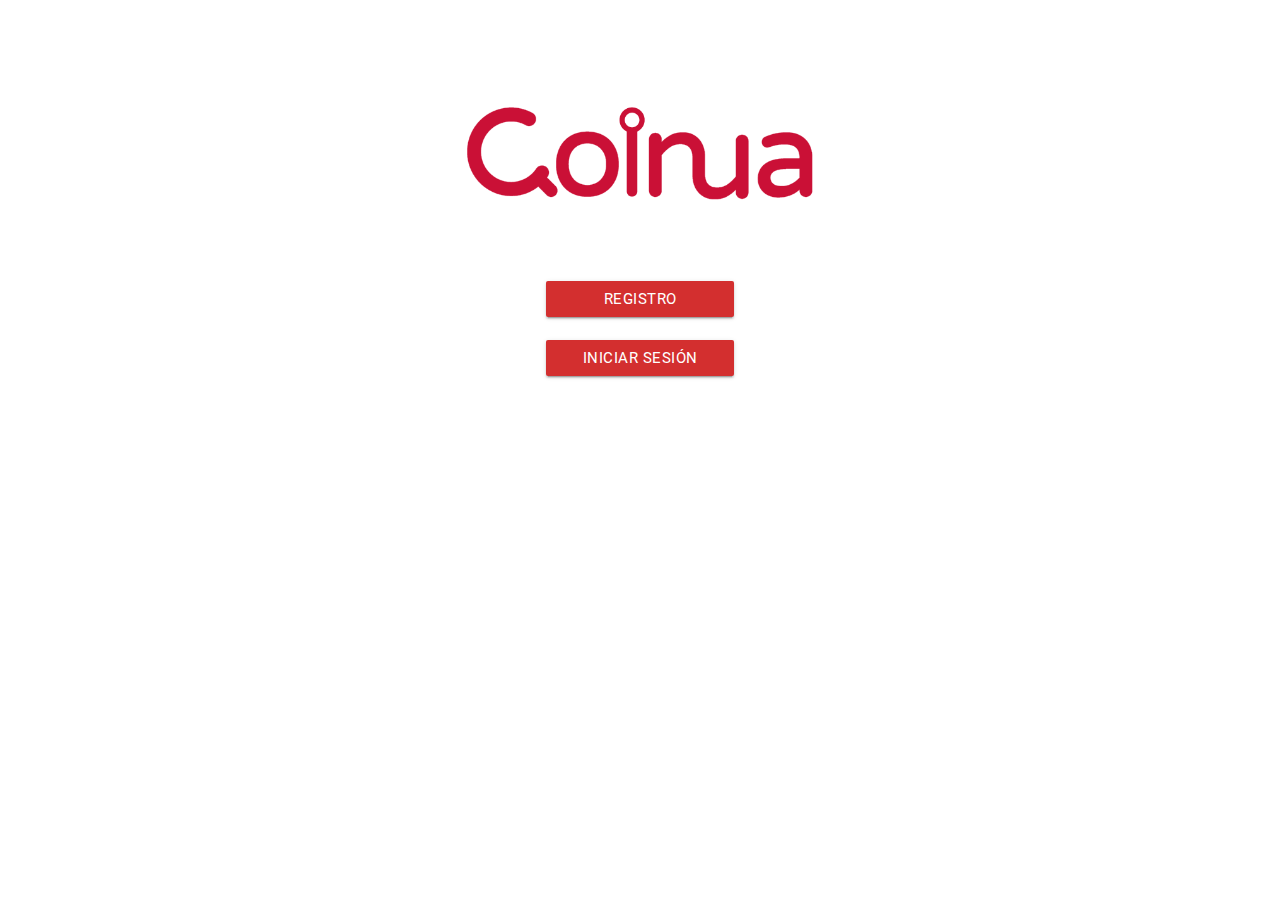
<file: index.html>
<!DOCTYPE html>
<html>

<head>
    <meta charset="utf-8">
    <meta http-equiv="X-UA-Compatible" content="IE=edge">
    <meta name="viewport" content="width=device-width, initial-scale=1">
    <title>Login </title>
    
        <!--Import Google Icon Font-->
      <link href="https://fonts.googleapis.com/icon?family=Material+Icons" rel="stylesheet">
      <!--Import materialize.css-->
      <link type="text/css" rel="stylesheet" href="css/materialize.min.css"  media="screen,projection"/>
    <link type="text/css" rel="stylesheet" href="css/hola.css" />
    
    <script src="js/jquery-3.3.1.min.js" type="text/javascript"></script>

        <script type="text/javascript" src="js/materialize.min.js"></script>    
        <script type="text/javascript" src="js/hola.js"></script>
    
</head>

<body>
    
      <div class="container valign logindi center">
            
          
                <div class="section center ">
                    
                    
                   <div class="center row " >
                      
                      
                        <figure class="avatar">
                            <img  width="350px" height="350px"  class="responsive-img" src="img/logo.png">
                        </figure>
                                               
                                              
                        <form class="formulario logindi">
                            
                                   <a href="registro.html" class="waves-effect waves-light btn colorFondoLogo btnmedidaini">Registro</a>
                          
                             <br> 
                             <br>
                                    <a href="login.html" class="waves-effect waves-light btn colorFondoLogo btnmedidaini">Iniciar Sesión</a>
                            
                            
                           
              
                            
                        </form>

                    </div>
                </div>

          
          
      </div>

</body>

</html>
</file>
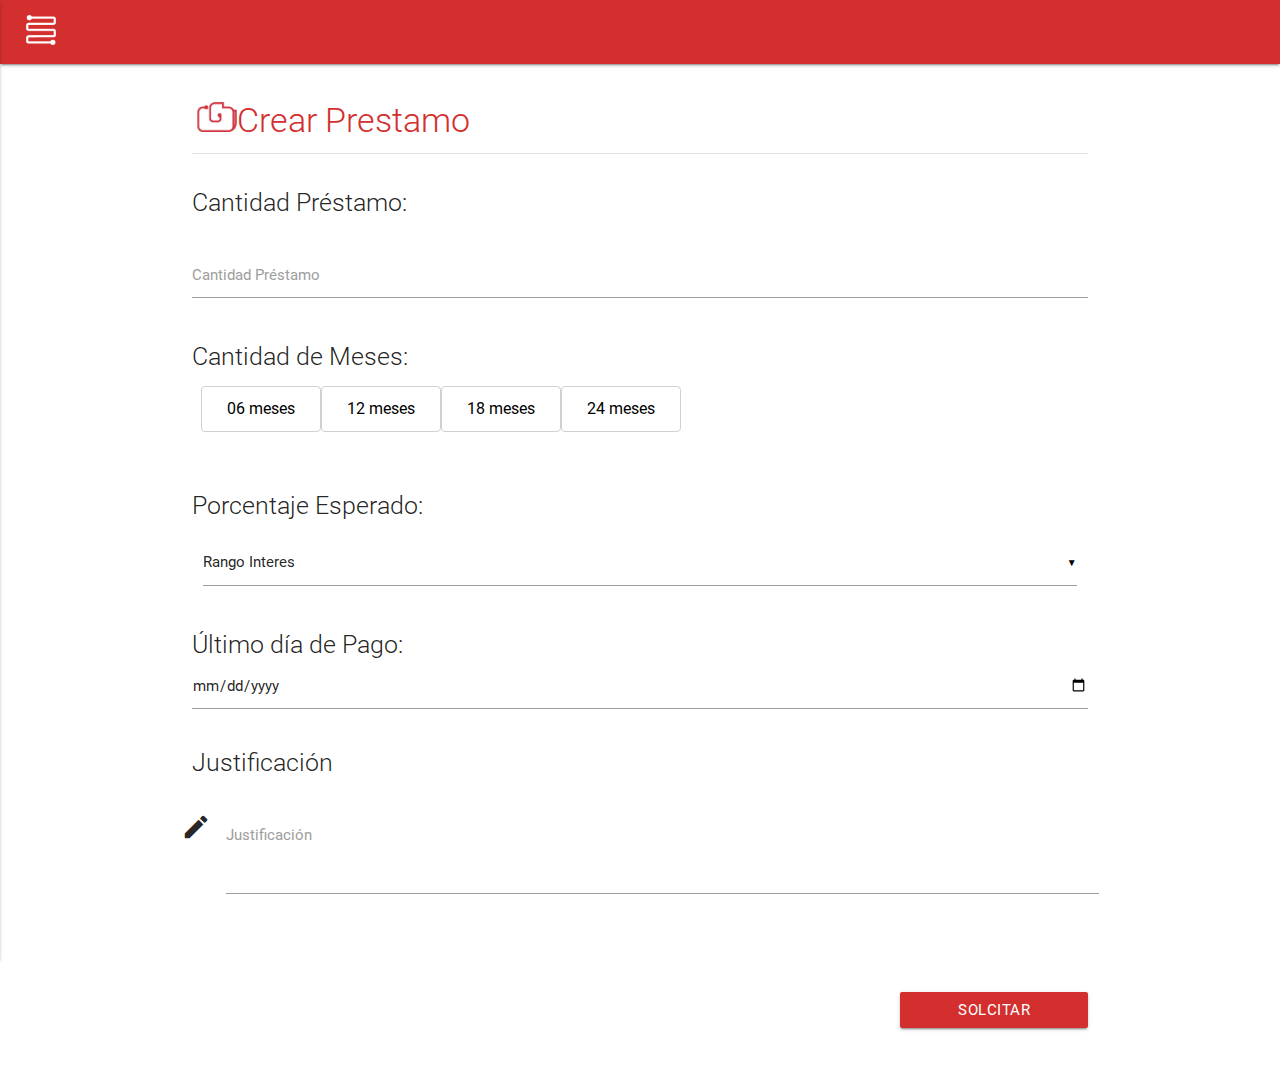
<file: CrearPrestamo.html>
<!DOCTYPE html>
<html>

<head>
    <meta charset="utf-8">
    <meta http-equiv="X-UA-Compatible" content="IE=edge">
    <meta name="viewport" content="width=device-width, initial-scale=1">
    <title>Login </title>
    
        <!--Import Google Icon Font-->
      <link href="https://fonts.googleapis.com/icon?family=Material+Icons" rel="stylesheet">
      <!--Import materialize.css-->
      <link type="text/css" rel="stylesheet" href="css/materialize.css"  media="screen,projection"/>
        <link type="text/css" rel="stylesheet" href="css/hola.css" />
    
    <script src="js/jquery-3.3.1.min.js" type="text/javascript"></script>

        <script type="text/javascript" src="js/materialize.min.js"></script>    
        <script type="text/javascript" src="js/hola.js"></script>
    
</head>

<body>
  <nav >
     <div class="nav-wrapper colorFondoLogo ">
              <a href="#" data-activates="mobile-demo" class="button-collapse show-on-large">  <img src="img/hamburguesitaw.png" class="responsive-img hamburguesita">   </a>
             
                
             
              <ul class="side-nav colorFondoLogo darken-2" id="mobile-demo">


                <li class="sidenav-header colorFondoLogo">

                        <img src="img/logow.png" alt="" class="responsive-img logoMenu">

                </li>
                  
                <li class="colorFondoLogo">
                  <ul class="collapsible collapsible-accordion">  
                            <li><a class="white-text " href="home.html">  
                                 <img src="img/homew.png" alt="" class="responsive-img iconsitomenu">
                                <span class="flow-text">Inicio</span></a></li>
                            <li><a class="white-text " href="billetera.html">  
                                 <img src="img/billeteraw.png" alt="" class="responsive-img iconsitomenu">
                                <span class="flow-text">Billetera</span></a></li>
                            <li><a class="white-text " href="misprestamos.html">  
                                 <img src="img/mensajew.png" alt="" class="responsive-img iconsitomenu">
                                <span class="flow-text">Mis Préstamos</span></a></li>
                            <li><a class="white-text " href="MiInversion.html" >  
                                 <img src="img/tarjetasw.png" alt="" class="responsive-img iconsitomenu">
                                <span class="flow-text">Mi Inversion</span></a></li>
                            <li><a class="white-text " href="perfil.html">  
                                 <img src="img/perfilw.png" alt="" class="responsive-img iconsitomenu">
                                <span class="flow-text">Mi Perfil</span></a></li>
                            <li><a class="white-text " href="#">  
                                 <img src="img/ajustesw.png" alt="" class="responsive-img iconsitomenu">
                                <span class="flow-text">Configuración</span></a></li>
                            <li><a class="white-text " href="#">  
                                 <img src="img/soportew.png" alt="" class="responsive-img iconsitomenu">
                                <span class="flow-text">Ayuda</span></a></li>
                            <li><a class="white-text " href="index.html">  
                                 <img src="img/soportew.png" alt="" class="responsive-img iconsitomenu">
                                <span class="flow-text">Logout</span></a></li>                      
                      
                    </ul>
                </li>
            
              </ul>

            </div>
          </nav>

      
      <div class="container valign longdef">
               <div class="col s12">             

             <h4 class="colorLogo light">  <img class="iconsito50" src="img/billetera.png">Crear Prestamo </h4>
              <div class="divider"></div>
          

                   <div class="row" >
                     
                    <div class="section"> 
                        
                        <form id="idReg" class="col s12">
                            
                        <div class="section"> 
                             <span class="flow-text">Cantidad Préstamo:</span>  

                             <div class="section"> 
                                  <div class="row">
                                    <div class="input-field col s12">
                                      <input id="CantPrestamo" type="text" class="validate">
                                      <label for="CantPrestamo">Cantidad Préstamo</label>
                                    </div>   
                                  </div>
                                 
                                 <span class="flow-text">Cantidad de Meses:</span>  
                                  <div class="row center ">

                                        <div id="meses" class="row halign center">
                                            
                                              <label class="white">
                                                  <input type="radio" name="cantmeses">
                                                  <span>06 meses</span>
                                              </label>
                                            <label class="white">
                                                  <input type="radio" name="cantmeses">
                                                  <span>12 meses</span>
                                              </label>
                                            <label class="white">
                                                  <input type="radio" name="cantmeses">
                                                  <span>18 meses</span>
                                              </label>
                                            <label class="white">
                                                  <input type="radio" name="cantmeses">
                                                  <span>24 meses</span>
                                            </label>
                                        </div>                                      
                                  </div>
                                 
                              </div>
                            
                            <span class="flow-text">Porcentaje Esperado:</span>
                               
                             <div class="input-field col s12">
                                   <select>
                                  <option value="" disabled selected>Rango Interes</option>
                                  <option value="1">0% - 5%</option>
                                  <option value="2">6% - 10%</option>
                                  <option value="3">11% - 15%</option>
                                  <option value="4">16% - 20%</option>
                                  <option value="5">21% - 25%</option>
                                  <option value="6">26% - 30%</option>
                                  <option value="7">31% - 35%</option>
                                  <option value="8">35% - 40%</option>
                                  <option value="9">41% - 45%</option>
                                </select>
                              </div>
                            
                            <div class="row center "></div>

                             <span class="flow-text">Último día de Pago:</span>  
                                   <input id="idFecCierre" type="date" class="validate">
                            
                         </div>        
                                         
                         <span class="flow-text">Justificación</span>
                          
                        <div class="section">
                              <div class="row">
                                <form class="col s12">
                                  <div class="row">
                                    <div class="input-field col s12">
                                      <i class="material-icons prefix">mode_edit</i>
                                      <textarea id="idJust" class="materialize-textarea"></textarea>
                                      <label for="idJust">Justificación</label>
                                    </div>
                                  </div>
                                </form>
                              </div>
                         </div>
                            

                                                 
                        
                        </form>

                       <div class="row right">
                            <div class="input-field col s6">  </div>
                             <!--button form="idReg" class="btn waves-effect waves-light colorFondoLogo" type="submit" name="action">Solcitar
                            <i class="material-icons right">send</i>
                        </button-->
                           
                            <a href="registrohuella.html" class="waves-effect waves-light btn colorFondoLogo btnmedidaini">Solcitar</a>
                       </div>
                    </div>
                </div>


           </div>           
          
      </div>

        
    
</body>

</html>
</file>
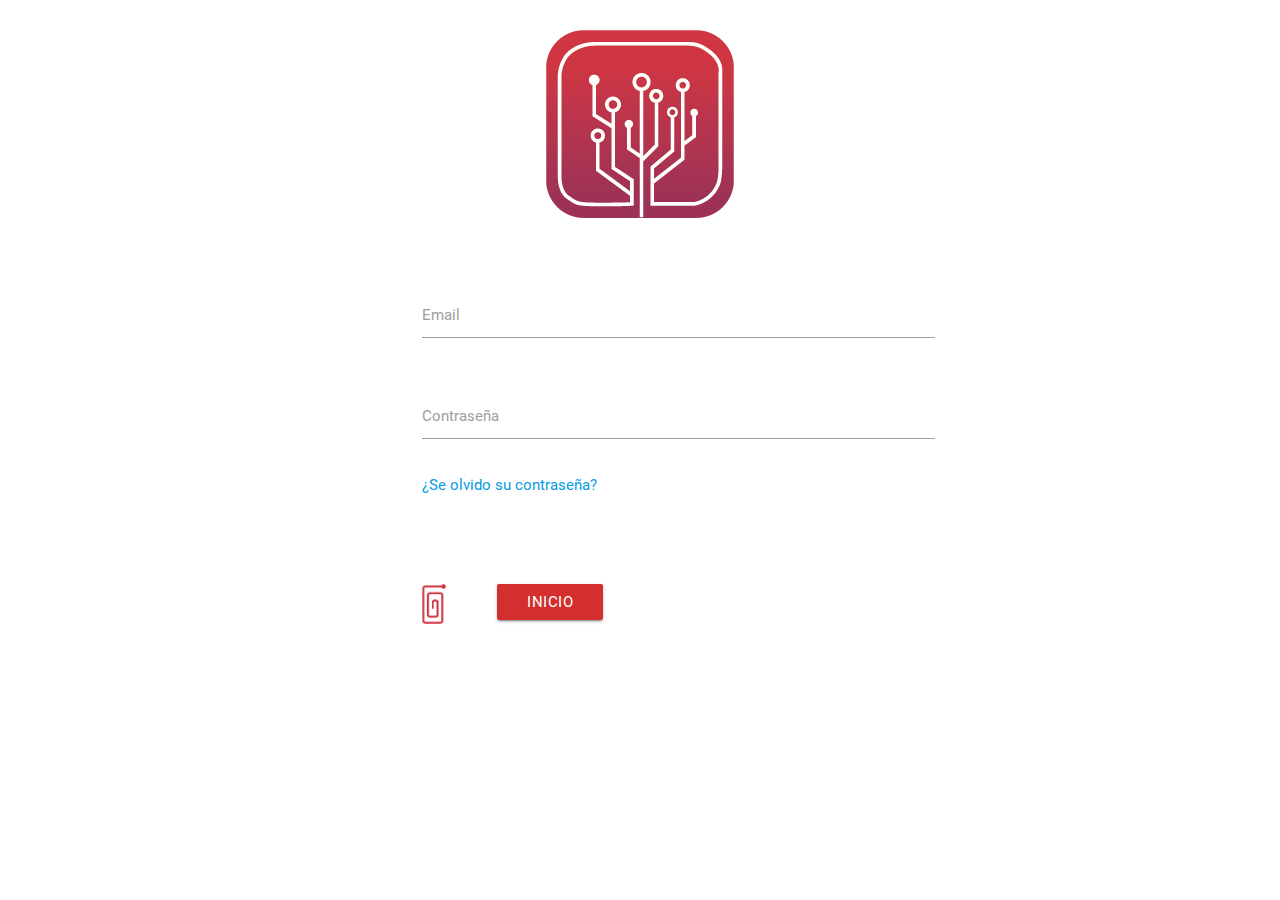
<file: login.html>
<!DOCTYPE html>
<html>

<head>
    <meta charset="utf-8">
    <meta http-equiv="X-UA-Compatible" content="IE=edge">
    <meta name="viewport" content="width=device-width, initial-scale=1">
    <title>Login </title>
    
        <!--Import Google Icon Font-->
      <link href="https://fonts.googleapis.com/icon?family=Material+Icons" rel="stylesheet">
      <!--Import materialize.css-->
      <link type="text/css" rel="stylesheet" href="css/materialize.min.css"  media="screen,projection"/>
    <link type="text/css" rel="stylesheet" href="css/hola.css" />
    
    <script src="js/jquery-3.3.1.min.js" type="text/javascript"></script>

        <script type="text/javascript" src="js/materialize.min.js"></script>    
        <script type="text/javascript" src="js/hola.js"></script>
    
    
</head>

<body>
    
      <div class="container valign center">
            
              
                <div class="section">                    
                    
                   <div class="center row " >
                       
                       
                            <div class="col s12"><p>
                                
                                <figure class="avatar">
                                    <img  class="responsive-img" src="img/icon.png">
                                </figure>
                                      
                            </p></div>
                       
                
                        <div class="col s3"> </div>
                             
                        <div class="col s7">

                            <form id="idlogin" class="formulario longdef">

                                  <div class="row">
                                    <div class="input-field col s12">
                                      <input id="email" type="email" class="validate">
                                      <label for="email">Email</label>
                                    </div>
                                  </div>

                                  <div class="row">
                                    <div class="input-field col s12">
                                      <input id="password" type="password" class="validate">
                                      <label for="password">Contraseña</label>

                                        <p >
                                            <a class="little" href="../">¿Se olvido su contraseña?</a> &nbsp;
                                         <br> &nbsp;
                                        </p>

                                    </div>
                                  </div>


                            </form>
                            
                            
                            
                              <div class="section  center"> 
                                  <div class="row center">    
                                       <div class="input-field col s12">
                                          <div class="row left">
                                                <div class="input-field col s2">
                                                  <a class="modal-trigger" href="#huella1" ><img class="huellalogin" src="img/huella.png"> </a> 
                                                </div>
                                          </div>
                                          <div class="row center">
                                                <div class="input-field col s2">
                                                    <!--button form="idlogin" class="btn waves-effect waves-light colorFondoLogo" type="submit" name="action">Iniciar Sesión </button-->

                                                    <a href="home.html" class="waves-effect waves-light btn colorFondoLogo">Inicio</a>
                                                </div>
                                          </div>
                                            </div>
                                </div>
                              </div>
                        </div>
                       
                              <div class="col s3"> </div>
                             
                       
                    </div>
                </div>


                          <!-- Modal Structure -->
                          <div id="huella1" class="modal">
                            <div class="modal-content">
                                  <h5 class="light">Touch ID </h5>
                                  <p class=" thin">Ingrese su huella </p>
                            </div>
                            <div class="modal-footer">
                              <a href="#!" class="modal-close waves-effect waves-light btn-flat colorFondoLogo">Cancelar</a>
                            </div>
                          </div>
          
      </div>

</body>

</html>
</file>
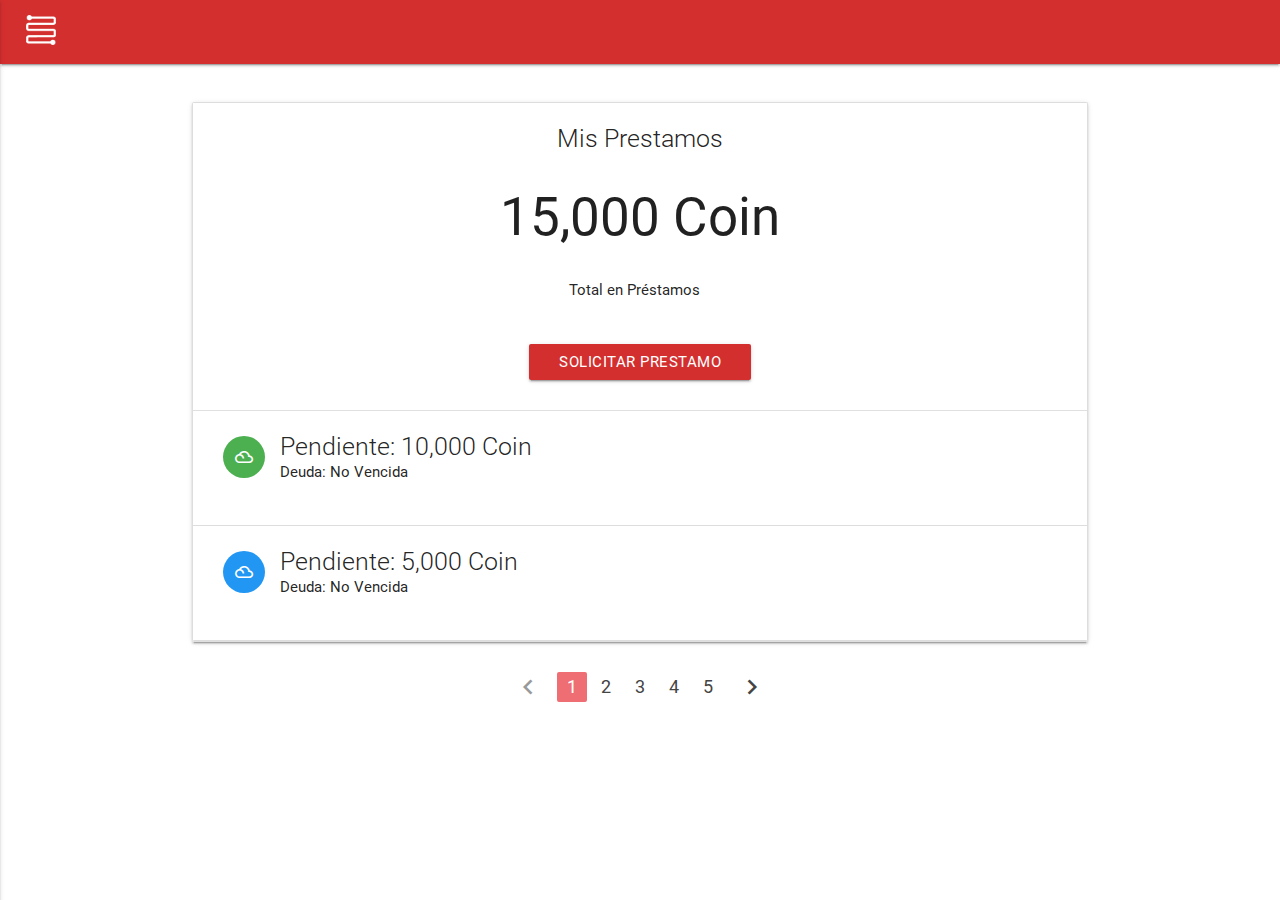
<file: MisPrestamos.html>
<!DOCTYPE html>
<html>

<head>
    <meta charset="utf-8">
    <meta http-equiv="X-UA-Compatible" content="IE=edge">
    <meta name="viewport" content="width=device-width, initial-scale=1">
    <title>Login </title>
    
        <!--Import Google Icon Font-->
      <link href="https://fonts.googleapis.com/icon?family=Material+Icons" rel="stylesheet">
      <!--Import materialize.css-->
      <link type="text/css" rel="stylesheet" href="css/materialize.min.css"  media="screen,projection"/>
      <link type="text/css" rel="stylesheet" href="css/hola.css"  media="screen,projection"/>
    
        <script src="js/jquery-3.3.1.min.js" type="text/javascript"></script>
        <script type="text/javascript" src="js/materialize.min.js"></script>    
        <script type="text/javascript" src="js/hola.js"></script>
    
</head>

<body class="white">
    
 
  <nav >
     <div class="nav-wrapper colorFondoLogo ">
              <a href="#" data-activates="mobile-demo" class="button-collapse show-on-large">  <img src="img/hamburguesitaw.png" class="responsive-img hamburguesita">   </a>
             
                
             
              <ul class="side-nav colorFondoLogo darken-2" id="mobile-demo">


                <li class="sidenav-header colorFondoLogo">

                        <img src="img/logow.png" alt="" class="responsive-img logoMenu">

                </li>
                  
                <li class="colorFondoLogo">
                  <ul class="collapsible collapsible-accordion">  
                            <li><a class="white-text " href="home.html">  
                                 <img src="img/homew.png" alt="" class="responsive-img iconsitomenu">
                                <span class="flow-text">Inicio</span></a></li>
                            <li><a class="white-text " href="billetera.html">  
                                 <img src="img/billeteraw.png" alt="" class="responsive-img iconsitomenu">
                                <span class="flow-text">Billetera</span></a></li>
                            <li><a class="white-text " href="misprestamos.html">  
                                 <img src="img/mensajew.png" alt="" class="responsive-img iconsitomenu">
                                <span class="flow-text">Mis Préstamos</span></a></li>
                            <li><a class="white-text " href="MiInversion.html" >  
                                 <img src="img/tarjetasw.png" alt="" class="responsive-img iconsitomenu">
                                <span class="flow-text">Mi Inversion</span></a></li>
                            <li><a class="white-text " href="perfil.html">  
                                 <img src="img/perfilw.png" alt="" class="responsive-img iconsitomenu">
                                <span class="flow-text">Mi Perfil</span></a></li>
                            <li><a class="white-text " href="#">  
                                 <img src="img/ajustesw.png" alt="" class="responsive-img iconsitomenu">
                                <span class="flow-text">Configuración</span></a></li>
                            <li><a class="white-text " href="#">  
                                 <img src="img/soportew.png" alt="" class="responsive-img iconsitomenu">
                                <span class="flow-text">Ayuda</span></a></li>
                            <li><a class="white-text " href="index.html">  
                                 <img src="img/soportew.png" alt="" class="responsive-img iconsitomenu">
                                <span class="flow-text">Logout</span></a></li>                      
                      
                    </ul>
                </li>
            
            
              </ul>

            </div>
          </nav>

    

    
   <div class="container">  
          
              <ul class="collapsible collection with-header longdef">
             
                    <li class="collection-header">
                        
                        
                        <h5 class="light center">Mis Prestamos</h5>
                  
                        <div class="row">
                            <div class="col s12 center">                              
                              <span class="flow-text"><h2>15,000 Coin</h2></span>
                              <span class="title"> Total en Préstamos </span> 
                                &nbsp;&nbsp;
                              </div>   
                                
                                <div class="col s12 center">
                                      <a href="CrearPrestamo.html" class="waves-effect waves-light btn colorFondoLogo longdef">Solicitar Prestamo</a>
                                </div>
                            
                        </div>
                  </li>
                  
                  
                    <li>                      
                      
                  <div class="collapsible-header">
                       <div class="collection-item avatar"> 
                        <i class="material-icons circle green">filter_drama</i>
                       <span class="title"><span class="flow-text">Pendiente: 10,000 Coin</span></span>
                           <p>Deuda: No Vencida <br> </p>
                       </div>
                    
                  </div>
                  
                 <div class="collapsible-body">

                        <div class="row">
                          <div class="col s12 center">
                              <span class="title"> Total de Préstamo <b>10,000 Coin</b></span> <br>
                               <span class="title"> Saldo Pendiente </span> <br>
                              <span class="flow-text"><h2>5,000 Coin</h2></span>
                               <p>Fecha Vencimiento: 26/05/21 <br>
                                        <a href="../">Ver Cronograma Pago</a> &nbsp;                          
                                </p>
                                    <p class="range-field">
                                     Interes: 11,5% 
                                    </p>
                              
                                 <span class="flow-text">Cantidad de Meses:</span>  
                                  <div class="row center valign">

                                        <div id="meses" class="row halign center">
                                            
                                              <label class="white">
                                                  <input type="radio" name="cantmeses">
                                                  <span>06 meses</span>
                                              </label>
                                            <label class="white">
                                                  <input type="radio" name="cantmeses">
                                                  <span>12 meses</span>
                                              </label>
                                            <label class="white">
                                                  <input type="radio" name="cantmeses" checked>
                                                  <span>18 meses</span>
                                              </label>
                                            <label class="white">
                                                  <input type="radio" name="cantmeses">
                                                  <span>24 meses</span>
                                            </label>
                                        </div>                                      
                                  </div>
                              
                              <div class="row right logindi">
                                <div class="col s12">
                                      <a href="CrearPrestamo.html" class="waves-effect waves-light red btn">Pagar</a>
                                </div>
                              </div>

                              
                          </div>
                        </div>
                    </div>
                </li>
   
                  
                  <li>                      
                      
                  <div class="collapsible-header">
                       <div class="collection-item avatar"> 
                        <i class="material-icons circle blue">filter_drama</i>
                       <span class="title"><span class="flow-text">Pendiente: 5,000 Coin</span></span>
                           <p>Deuda: No Vencida <br> </p>
                       </div>
                    
                  </div>
                  
                 <div class="collapsible-body">

                        <div class="row">
                          <div class="col s12 center">
                              <span class="title"> Total de Préstamo <b>10,000 Coin</b></span> <br>
                               <span class="title"> Saldo Pendiente </span> <br>
                              <span class="flow-text"><h2>5,000 Coin</h2></span>
                               <p>Fecha Vencimiento: 26/05/21 <br>
                                        <a href="../">Ver Cronograma Pago</a> &nbsp;                          
                                </p>
                                    <p class="range-field">
                                     Interes: 11,5% 
                                    </p>
                              
                                    <div class="row">
                                        <div class="col s12 center">
                                           <p class="left">Cantidad Cuotas: <br> </p>
                                        </div>
                                      <div class="col s3"> <a class="btn grey lighten-1 col s12">6 meses</a> </div>
                                      <div class="col s3"> <a class="btn grey lighten-1 col s12">12 meses</a> </div>
                                      <div class="col s3"> <a class="btn waves-light red col s12">18 meses</a>  </div>
                                      <div class="col s3"> <a class="btn grey lighten-1 col s12">24 meses</a> </div>
                                    </div>
                              
                              <div class="row right logindi">
                                <div class="col s12">
                                      <a href="CrearPrestamo.html" class="waves-effect waves-light red btn">Pagar</a>
                                </div>
                              </div>

                              
                          </div>
                        </div>
                    </div>
                </li>

              </ul>
          
            <div class="row">
                 <div class="col s12 center">
                      <ul class="pagination">
                        <li class="disabled"><a href="#!"><i class="material-icons">chevron_left</i></a></li>
                        <li class="active"><a href="#!">1</a></li>
                        <li class="waves-effect"><a href="#!">2</a></li>
                        <li class="waves-effect"><a href="#!">3</a></li>
                        <li class="waves-effect"><a href="#!">4</a></li>
                        <li class="waves-effect"><a href="#!">5</a></li>
                        <li class="waves-effect"><a href="#!"><i class="material-icons">chevron_right</i></a></li>
                      </ul>
            
                </div>
            </div>
    </div>
    
  


</body>

</html>
</file>
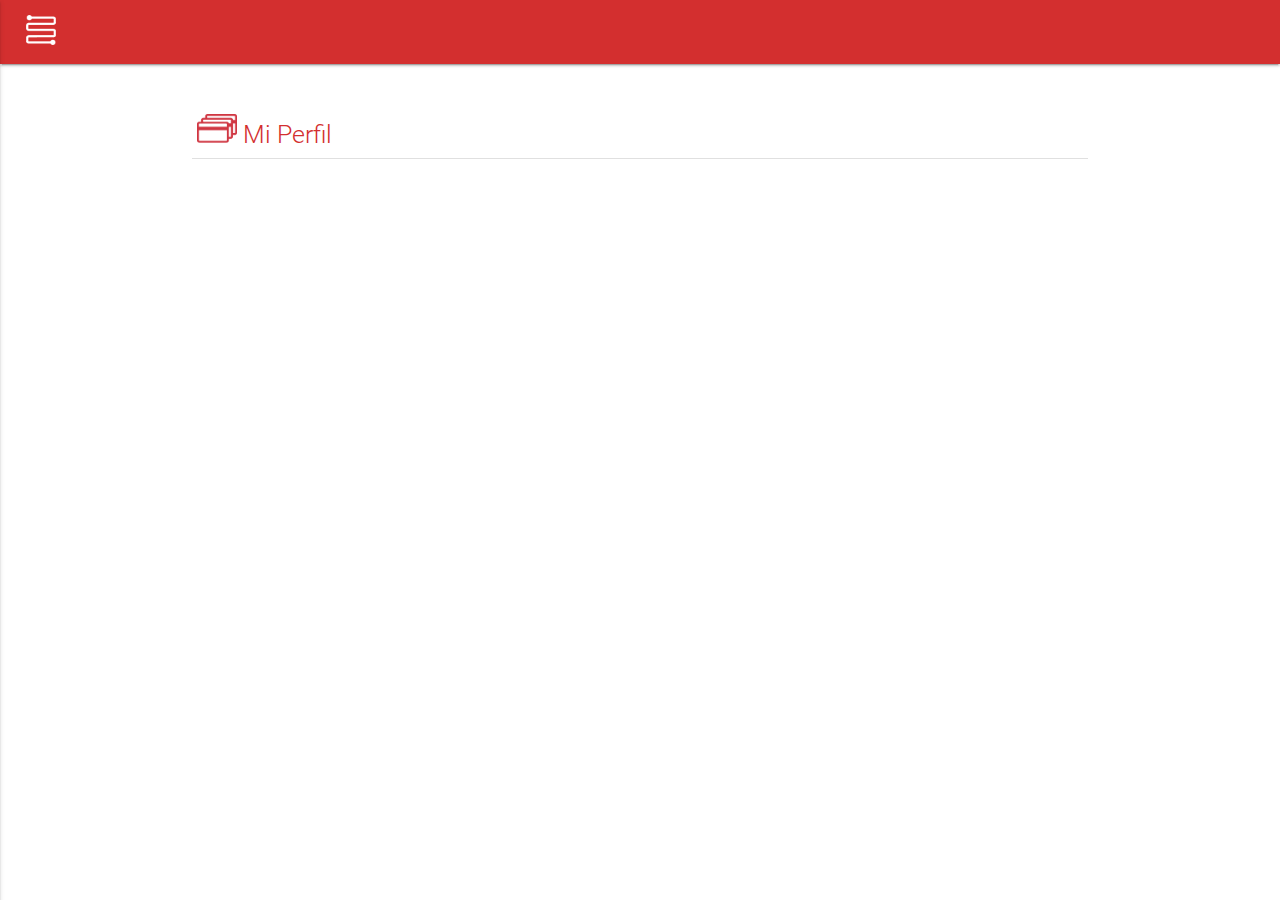
<file: perfil.html>
<!DOCTYPE html>
<html>

<head>
    <meta charset="utf-8">
    <meta http-equiv="X-UA-Compatible" content="IE=edge">
    <meta name="viewport" content="width=device-width, initial-scale=1">
    <title>Login </title>
    
        <!--Import Google Icon Font-->
      <link href="https://fonts.googleapis.com/icon?family=Material+Icons" rel="stylesheet">
      <!--Import materialize.css-->
      <link type="text/css" rel="stylesheet" href="css/materialize.min.css"  media="screen,projection"/>
      <link type="text/css" rel="stylesheet" href="css/hola.css" />
    
        <script src="js/jquery-3.3.1.min.js" type="text/javascript"></script>

        <script type="text/javascript" src="js/materialize.min.js"></script>    
        <script type="text/javascript" src="js/hola.js"></script>
    
</head>

<body class="white">
     <nav >
     <div class="nav-wrapper colorFondoLogo ">
              <a href="#" data-activates="mobile-demo" class="button-collapse show-on-large">  <img src="img/hamburguesitaw.png" class="responsive-img hamburguesita">   </a>
             
                
             
              <ul class="side-nav colorFondoLogo darken-2" id="mobile-demo">


                <li class="sidenav-header colorFondoLogo">

                        <img src="img/logow.png" alt="" class="responsive-img logoMenu">

                </li>
                  
                <li class="colorFondoLogo">
                  <ul class="collapsible collapsible-accordion">  
                            <li><a class="white-text " href="home.html">  
                                 <img src="img/homew.png" alt="" class="responsive-img iconsitomenu">
                                <span class="flow-text">Inicio</span></a></li>
                            <li><a class="white-text " href="billetera.html">  
                                 <img src="img/billeteraw.png" alt="" class="responsive-img iconsitomenu">
                                <span class="flow-text">Billetera</span></a></li>
                            <li><a class="white-text " href="misprestamos.html">  
                                 <img src="img/mensajew.png" alt="" class="responsive-img iconsitomenu">
                                <span class="flow-text">Mis Préstamos</span></a></li>
                            <li><a class="white-text " href="MiInversion.html" >  
                                 <img src="img/tarjetasw.png" alt="" class="responsive-img iconsitomenu">
                                <span class="flow-text">Mi Inversion</span></a></li>
                            <li><a class="white-text " href="perfil.html">  
                                 <img src="img/perfilw.png" alt="" class="responsive-img iconsitomenu">
                                <span class="flow-text">Mi Perfil</span></a></li>
                            <li><a class="white-text " href="#">  
                                 <img src="img/ajustesw.png" alt="" class="responsive-img iconsitomenu">
                                <span class="flow-text">Configuración</span></a></li>
                            <li><a class="white-text " href="#">  
                                 <img src="img/soportew.png" alt="" class="responsive-img iconsitomenu">
                                <span class="flow-text">Ayuda</span></a></li>
                            <li><a class="white-text " href="index.html">  
                                 <img src="img/soportew.png" alt="" class="responsive-img iconsitomenu">
                                <span class="flow-text">Logout</span></a></li>                      
                      
                    </ul>
                </li>
            
              </ul>

            </div>
          </nav>


    
    <div class="container">
            
            <div class="longdef">
  
                  
                        <div class="row">
                            <div class="col s12">                              
                            
                             <h5 class="colorLogo light"> <img class="iconsito50" src="img/tarjetas.png"> Mi Perfil </h5>
                          
                                <div class="divider"></div>
                                
                              </div>   
                        </div>
            </div>

    </div>
    
</body>

</html>
</file>
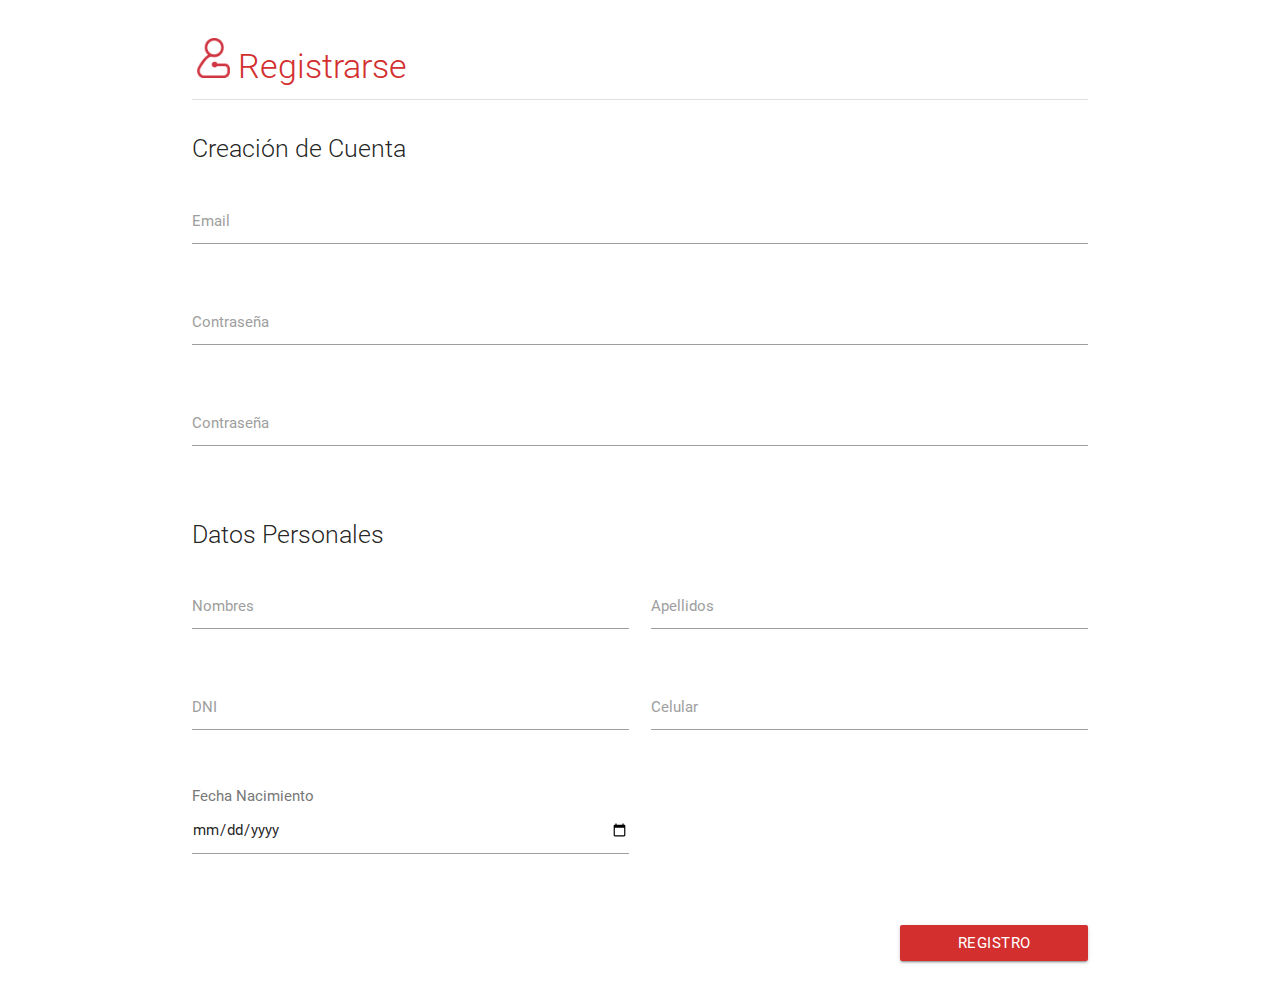
<file: registro.html>
<!DOCTYPE html>
<html>

<head>
    <meta charset="utf-8">
    <meta http-equiv="X-UA-Compatible" content="IE=edge">
    <meta name="viewport" content="width=device-width, initial-scale=1">
    <title>Login </title>
    
        <!--Import Google Icon Font-->
      <link href="https://fonts.googleapis.com/icon?family=Material+Icons" rel="stylesheet">
      <!--Import materialize.css-->
      <link type="text/css" rel="stylesheet" href="css/materialize.min.css"  media="screen,projection"/>
        <link type="text/css" rel="stylesheet" href="css/hola.css" />
    
    <script src="js/jquery-3.3.1.min.js" type="text/javascript"></script>

        <script type="text/javascript" src="js/materialize.min.js"></script>    
        <script type="text/javascript" src="js/hola.js"></script>
    
</head>

<body>
    
      <div class="container longdef">
               <div class="col s12">             

             <h4 class="colorLogo light">  <img class="iconsito50" src="img/perfil.png">  Registrarse </h4>
              <div class="divider"></div>
          

                   <div class="row" >
                     
                    <div class="section"> 
                        
                        <form id="idReg" class="col s12">
                            
                        <div class="section"> 
                             <span class="flow-text">Creación de Cuenta</span>

                             <div class="section"> 
                                  <div class="row">
                                    <div class="input-field col s12">
                                      <input id="email" type="email" class="validate">
                                      <label for="email">Email</label>
                                    </div>
                                  </div>

                                  <div class="row">
                                    <div class="input-field col s12">
                                      <input id="password" type="password" class="validate">
                                      <label for="password">Contraseña</label>
                                    </div>
                                  </div>

                                  <div class="row">
                                    <div class="input-field col s12">
                                      <input id="password2" type="password" class="validate">
                                      <label for="password2">Contraseña</label>
                                    </div>
                                </div>
                              </div>
                         </div>        
                                         
                         <span class="flow-text">Datos Personales</span>
                          
                        <div class="section">
                            <div class="row">
                                <div class="input-field col s6">
                                  <input id="txtNombre" type="text" class="validate">
                                  <label for="txtNombre">Nombres</label>
                                </div>
                                <div class="input-field col s6">
                                  <input id="txtApellido" type="text" class="validate">
                                  <label for="txtApellido">Apellidos</label>
                                </div>
                              </div>


                              <div class="row">
                                <div class="input-field col s6">
                                  <input id="idDNI" type="text" class="validate">
                                  <label for="idDNI">DNI</label>
                                </div>
                                <div class="input-field col s6">
                                  <input id="idCelular" type="tel" class="validate">
                                  <label for="idCelular">Celular</label>
                                </div>
                              </div>


                            <div class="row">

                                <div class="input-field col s6">
                                      <span class="fecNac" > Fecha Nacimiento </span>
                                    <input placeholder="Fecha Nacimiento" id="idFecNacimiento" type="date" class="validate">
                                </div>
                            </div>
                         </div>   
                        </form>

                       <div class="row right">
                            <div class="input-field col s6">  </div>
                             <!--button form="idReg" class="btn waves-effect waves-light colorFondoLogo" type="submit" name="action">Registrar
                            <i class="material-icons right">send</i>
                        </button-->
                           
                            <a href="registrohuella.html" class="waves-effect waves-light btn colorFondoLogo btnmedidaini">Registro</a>
                       </div>
                    </div>
                </div>


           </div>           
          
      </div>

</body>

</html>
</file>
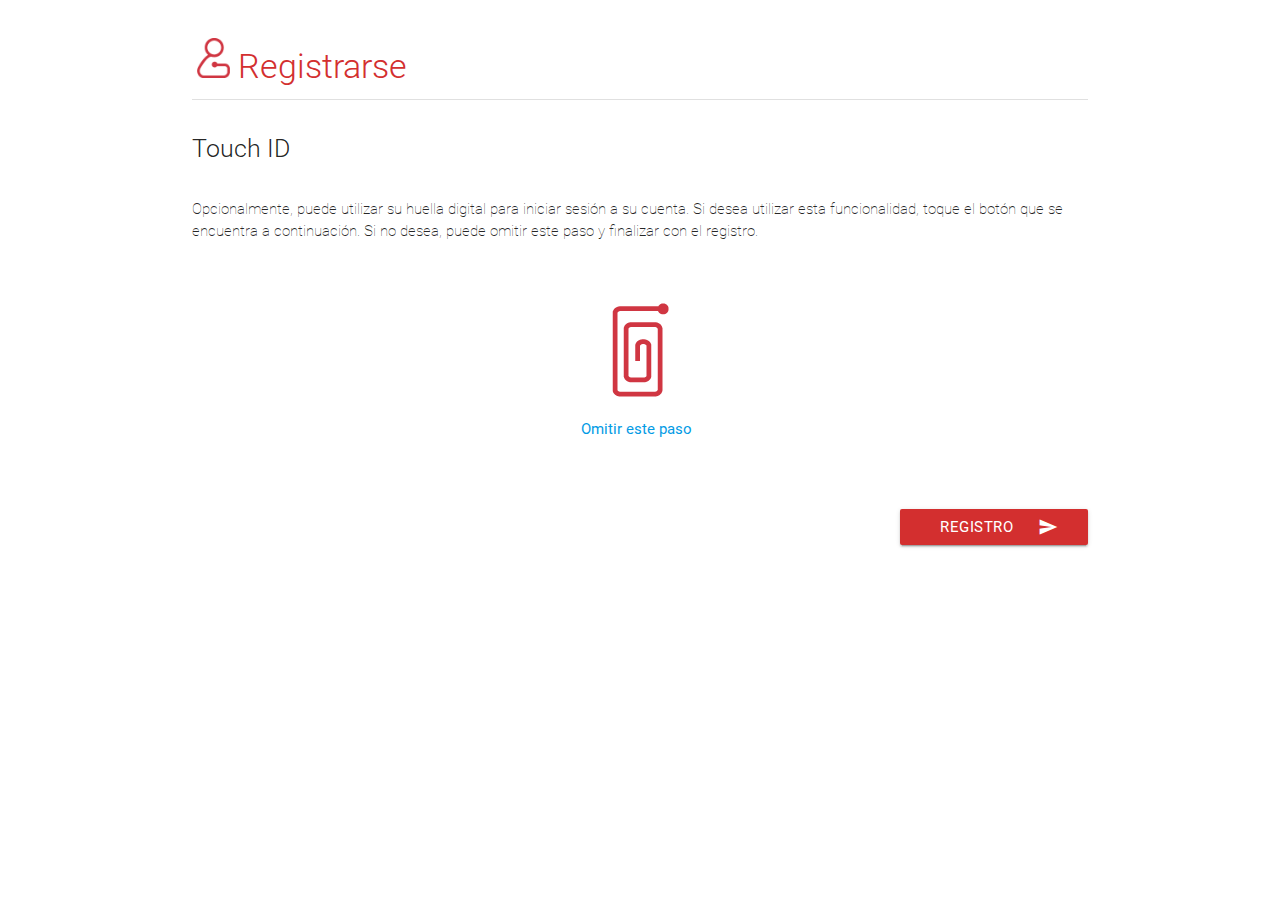
<file: registrohuella.html>
<!DOCTYPE html>
<html>

<head>
    <meta charset="utf-8">
    <meta http-equiv="X-UA-Compatible" content="IE=edge">
    <meta name="viewport" content="width=device-width, initial-scale=1">
    <title>Login </title>
    
        <!--Import Google Icon Font-->
      <link href="https://fonts.googleapis.com/icon?family=Material+Icons" rel="stylesheet">
      <!--Import materialize.css-->
      <link type="text/css" rel="stylesheet" href="css/materialize.min.css"  media="screen,projection"/>
    <link type="text/css" rel="stylesheet" href="css/hola.css" />
    
    <script src="js/jquery-3.3.1.min.js" type="text/javascript"></script>
        <script type="text/javascript" src="js/materialize.min.js"></script>    
        <script type="text/javascript" src="js/hola.js"></script>
    
</head>

<body>
    
      <div class="container longdef">
               <div class="col s12">             

             <h4 class="colorLogo light">  <img class="iconsito50" src="img/perfil.png">  Registrarse </h4>
              <div class="divider"></div>
          

                   <div class="row" >
                     
                    <div class="section"> 
                        
                        <form id="idReg" class="col s12">
                            
                        <div class="section"> 
                             <span class="flow-text">Touch ID</span>

                             <div class="section center"> 
                                 <p class=" thin"> 
                                   Opcionalmente, puede utilizar su huella digital para iniciar sesión a su cuenta. Si desea utilizar esta funcionalidad, toque el botón que se encuentra a continuación. Si no desea, puede omitir este paso y finalizar con el registro.   
                                      <br> 
                                      <br> 
                                      <br> 
                                 </p> 
                                    <figure class="avatar">
                                        <a  href="" > <img src="img/huella.png"> </a> 
                                    </figure>
                                    <a href="../">Omitir este paso</a> &nbsp;  
                                 
                                      <br> <br> 
                              </div>
                         </div>        
                            
                        </form>

                        
                       <div class="row right">
                            <div class="input-field col s6"> </div>
                       
                            <a href="login.html" class="waves-effect waves-light btn colorFondoLogo btnmedidaini">Registro <i class="material-icons right">send</i></a>
                           
                                <br> 
                       </div>
                    </div>
                </div>

           </div>           
          
      </div>

</body>

</html>
</file>
<file: css/hola.css>
.iconsito50 {
    max-width: 40px; 
    max-height: 40px;
    margin-left: 5px;
}

.iconsitomenu {
    max-width: 30px; 
    max-height: 30px;
    margin-top: 5px;
    margin-left: 5px;
    margin-right: 10px;
}

.logoMenu {
 width: 123px; 
 height: 32px;
 margin-left: 12px;
 margin-top: 12px;
}


.huellalogin {
    max-width: 40px; 
    max-height: 40px;
    margin-right: 40px;
}

.hamburguesita{
    margin-left: 8px;
    margin-top: 15px;
    max-width: 30px; 
    max-height: 30px;
}

.logindi {
  margin-top: 5rem;
}

.btnmedidaini {
  width: 188px;
}

.btnmedida {
  width: 150px;
}

.longdef {
  margin-top: 2.5rem;
}

.longmib {
  margin-top: 1.5rem;
}

.fecNac{
  color: #777;
  margin-top: -5px;
  text-align: left;
}

.colorFondoW {
  background: white ;
  color:#d32f2f;
    
}


.colorFondoLogo {
  background: #d32f2f ;
  color: white;
}

.colorLogo {
  color: #d32f2f ;
}

.colorLogoOb{
  color: #ad1457;
}

.colorpie1{
  color: "orange"; 
}

.colorpie2{
  color: "tomato";
}

.colorpie3{
  color: "crimson";
}


/*
#d32f2f red darken-2
y
#ad1457 pink darken-3
*/


.byebye {
	display:none;
}

#meses {
    text-align: center;
    margin-left: 20px;
    margin-top: 10px;
}


#meses label {
    float:left;
    width:120px;
	margin:0px;
    background-color:#FFF;
    border-radius:4px;
    border:1px solid #D0D0D0;
    overflow:auto;
}

#meses label span {
    text-align:center;
    font-size: 16px;
    padding:10px 0px;
    display:block;
}

#meses label input {
    position:absolute;
    top:-20px;
}

#meses input:checked + span {
    background-color:#d32f2f;
    color:white;
}

#meses .white {
    background-color:#FFFFFF;
    color:#000;
}
</file>
